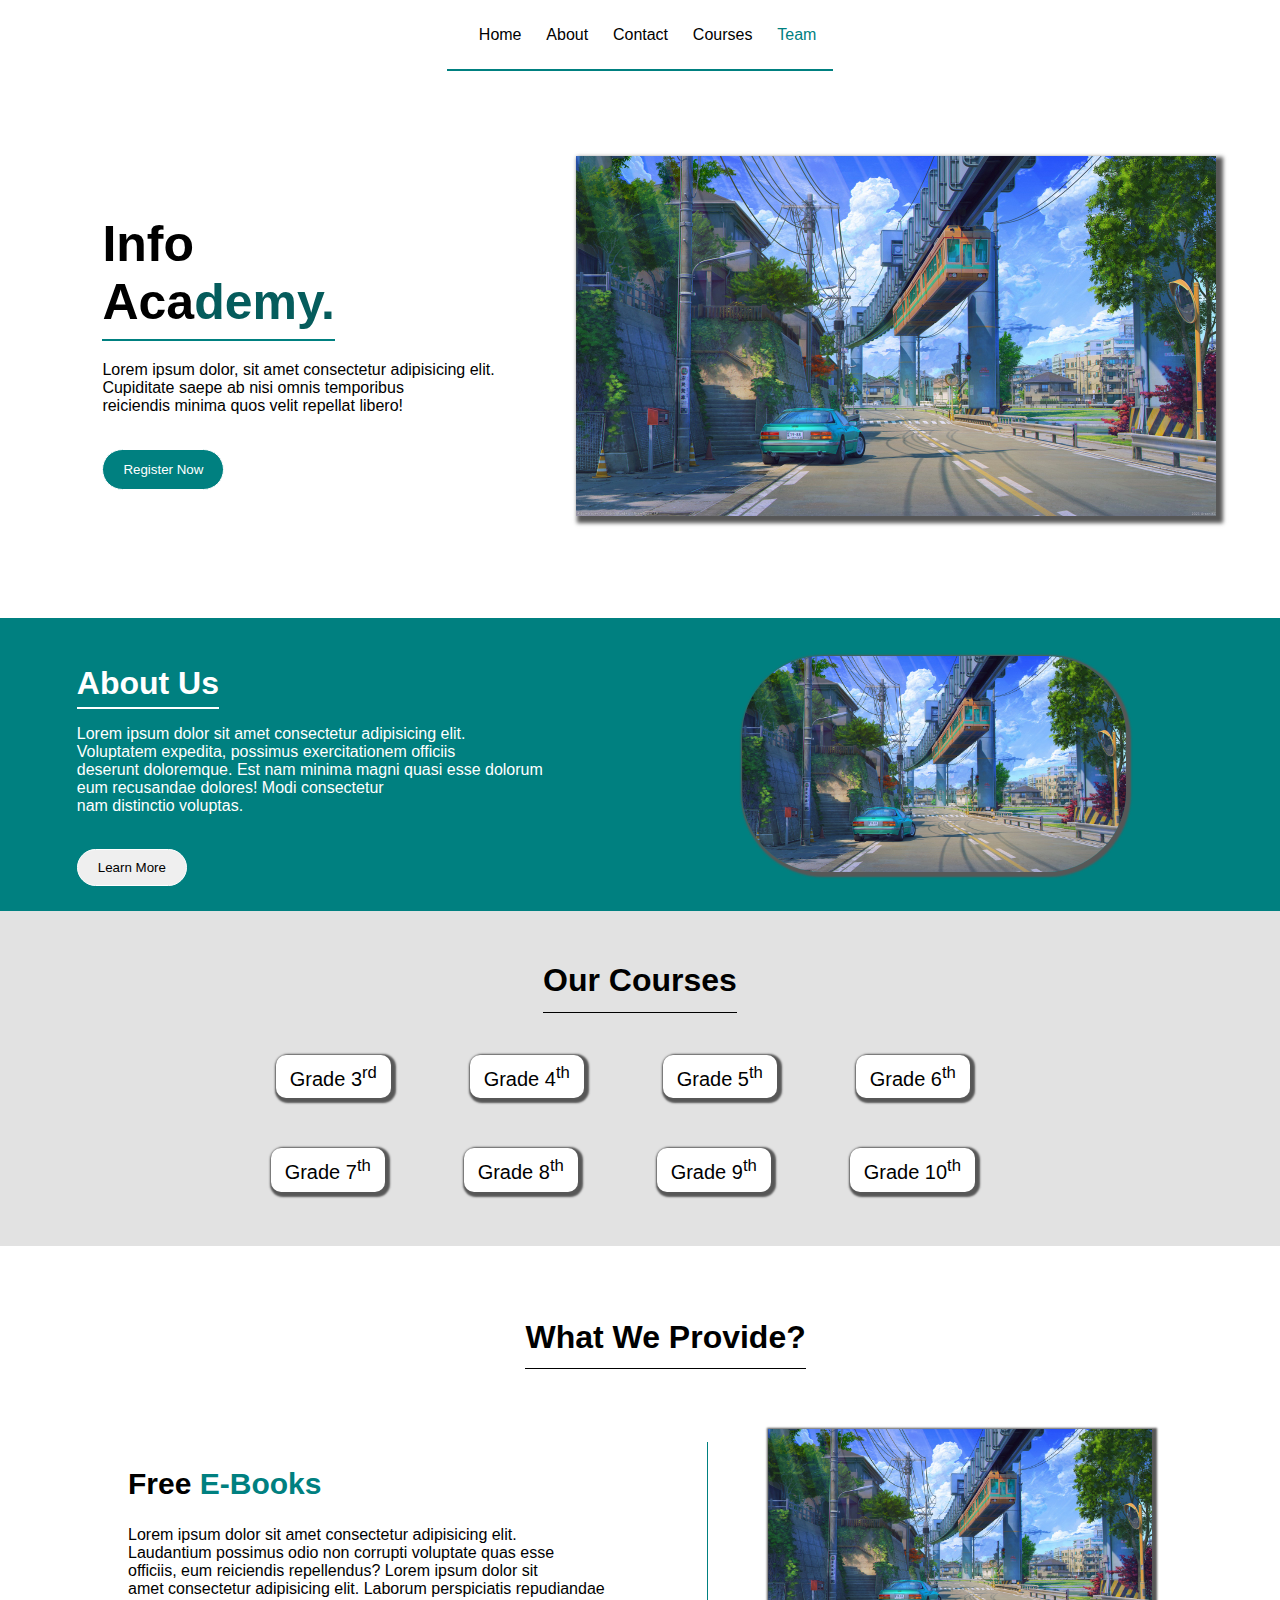
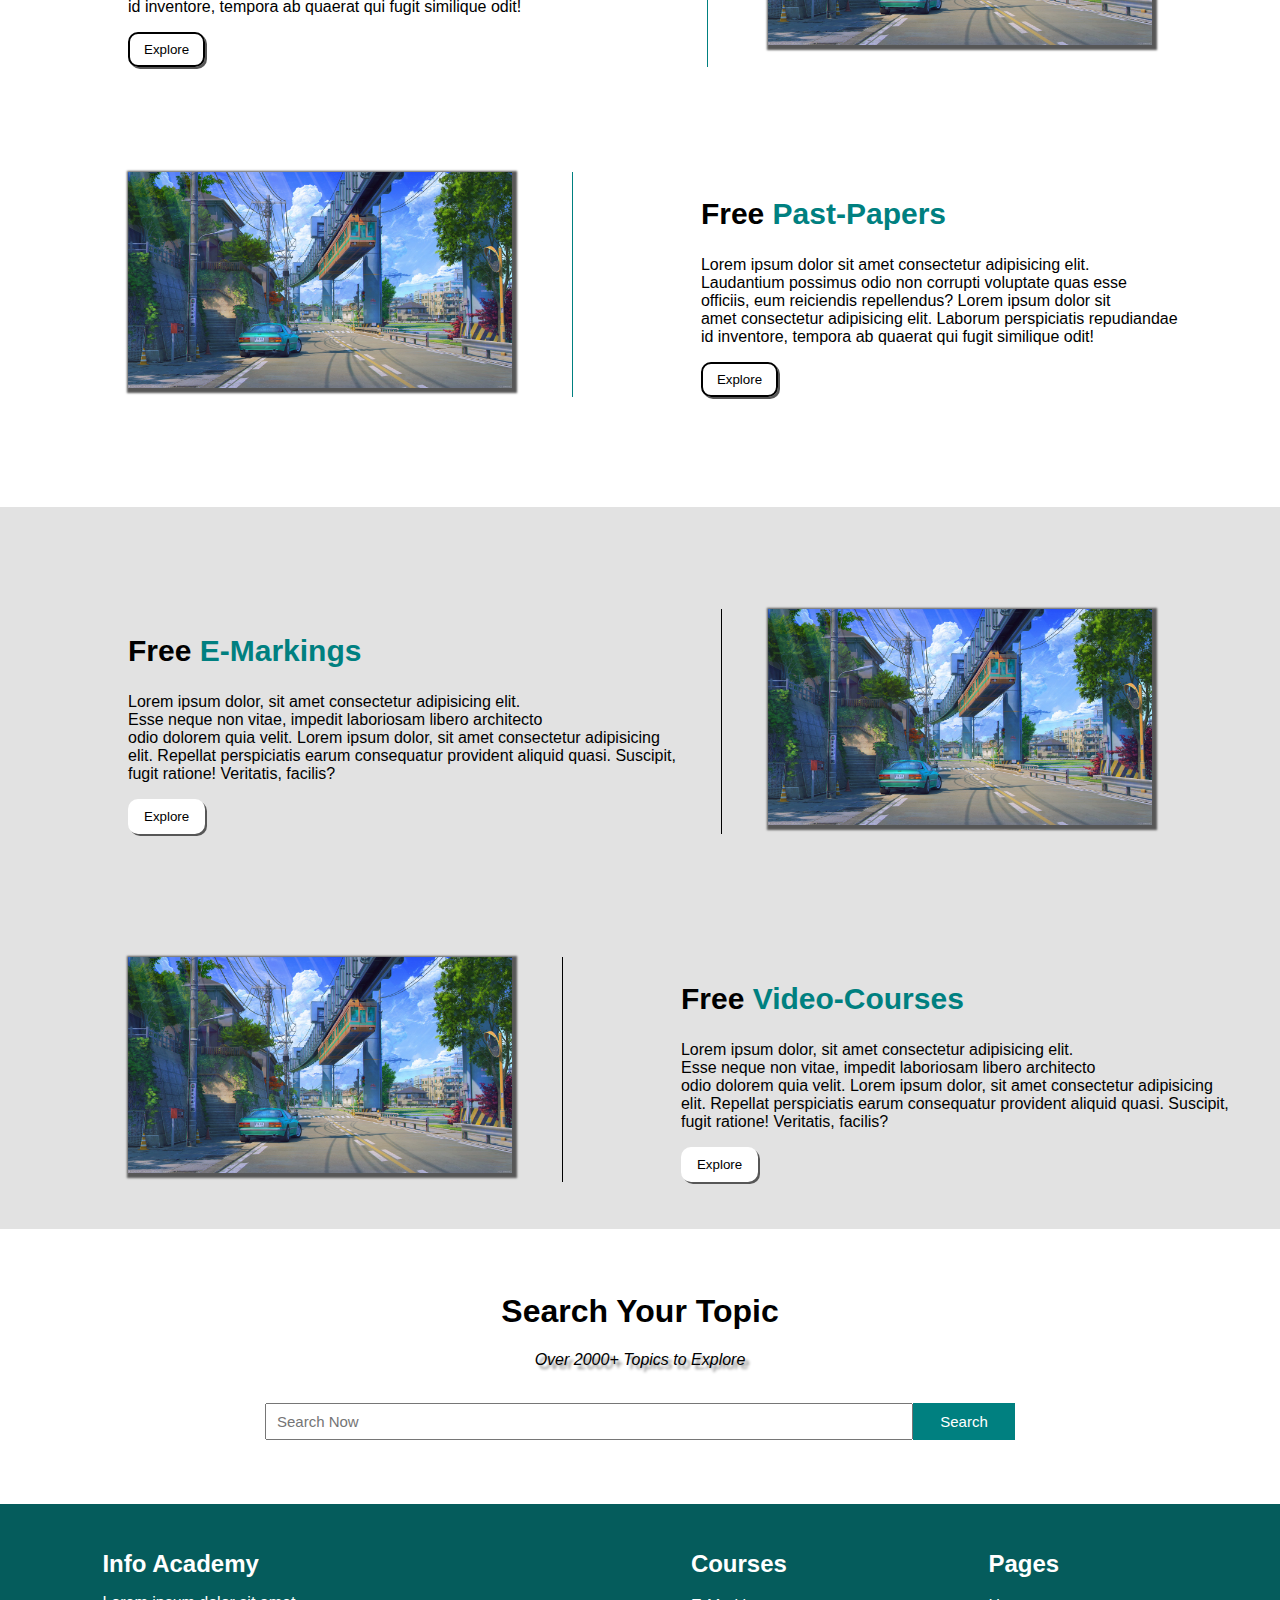
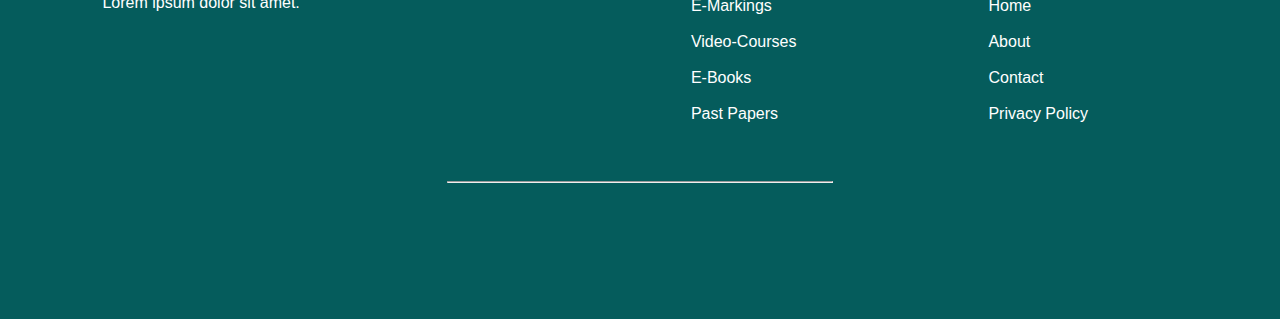
<file: index.html>
<!DOCTYPE html>
<html lang="en">
<head>
    <meta charset="UTF-8">
    <meta http-equiv="X-UA-Compatible" content="IE=edge">
    <meta name="viewport" content="width=device-width, initial-scale=1.0">
    <title>Home - Info Academy</title>
    <link rel="stylesheet" href="style.css">
</head>
<body>
    <header>
        <section class="nav">
            <ul>
                <li>Home</li>
                <li>About</li>
                <li>Contact</li>
                <li>Courses</li>
                <li style="color: teal;">Team</li>
            </ul>
        </section>
    </header>
    <hr class="headbreak">
    <main class="sec1">
        <div class="head">
            <h1>Info <br>Aca<span>demy.</span></h1>
            <p>Lorem ipsum dolor, sit amet consectetur adipisicing elit.<br> Cupiditate saepe ab nisi omnis temporibus<br> reiciendis minima quos velit repellat libero!</p>
            <br>
            <button>Register Now</button>
        </div>
        <img src="/Images/wp9556293-cute-anime-street-wallpapers.jpg" alt="Picture" width="50%">
    </main>

    <main class="sec2">
        <div class="head">
            <h1>About Us</h1>
            <p>Lorem ipsum dolor sit amet consectetur adipisicing elit.<br> Voluptatem expedita, possimus exercitationem officiis<br> deserunt doloremque. Est nam minima magni quasi esse dolorum<br> eum recusandae dolores! Modi consectetur<br> nam distinctio voluptas.</p>
            <br>
            <button>Learn More</button>
        </div>
        <img src="/Images/wp9556293-cute-anime-street-wallpapers.jpg" alt="Picture" width="30%">
    </main>

    <main class="sec3">
        <div class="head">
            <h1>Our Courses</h1>
        </div>
        <div class="lists">
        <div class="list1">
            <ul>
                <li>Grade 3<sup>rd</sup></li>
                <li>Grade 4<sup>th</sup></li>
                <li>Grade 5<sup>th</sup></li>
                <li>Grade 6<sup>th</sup></li>
            </ul>
        </div>
        <br>
        <div class="list2">
            <ul>
                <li>Grade 7<sup>th</sup></li>
                <li>Grade 8<sup>th</sup></li>
                <li>Grade 9<sup>th</sup></li>
                <li>Grade 10<sup>th</sup></li>
            </ul>
        </div>
    </div>
    </main>

    <main class="sec4">
    <div class="head">
        <h1>What We Provide?</h1>
    </div>
    <div class="books">
        <h2>Free<span> E-Books</span></h2>
        <p>Lorem ipsum dolor sit amet consectetur adipisicing elit.<br> Laudantium possimus odio non corrupti voluptate quas esse<br> officiis, eum reiciendis repellendus? Lorem ipsum dolor sit<br> amet consectetur adipisicing elit. Laborum perspiciatis repudiandae<br> id inventore, tempora ab quaerat qui fugit similique odit!</p>
        <button>Explore</button>
    </div>
    <img style="float: right; margin-top: 3%; margin-right: 10%; box-shadow: 2px 2px 2px 3px rgb(87, 87, 87);" src="/Images/wp9556293-cute-anime-street-wallpapers.jpg" alt="Free E-Books" width="30%">
    <br><br><br><br>
    <img style="margin-top: 4%; margin-left: 10%; box-shadow: 2px 2px 2px 3px rgb(87, 87, 87);" src="/Images/wp9556293-cute-anime-street-wallpapers.jpg" alt="Past Papers" width="30%">
    <div class="pastpapers">
        <h2>Free<span> Past-Papers</span></h2>
        <p>Lorem ipsum dolor sit amet consectetur adipisicing elit.<br> Laudantium possimus odio non corrupti voluptate quas esse<br> officiis, eum reiciendis repellendus? Lorem ipsum dolor sit<br> amet consectetur adipisicing elit. Laborum perspiciatis repudiandae<br> id inventore, tempora ab quaerat qui fugit similique odit!</p>
        <button>Explore</button>
    </div>
    </main>
    <main class="sec5">
    <div class="facility">
        <div class="emarking">
            <h2>Free <span>E-Markings</span></h2>
            <p>Lorem ipsum dolor, sit amet consectetur adipisicing elit.<br> Esse neque non vitae, impedit laboriosam libero architecto<br> odio dolorem quia velit. Lorem ipsum dolor, sit amet consectetur adipisicing<br> elit. Repellat perspiciatis earum consequatur provident aliquid quasi. Suscipit,<br> fugit ratione! Veritatis, facilis?</p>
            <button>Explore</button>
        </div>
        <img style="float: right; margin-top: 4%; margin-right: 10%; box-shadow: 2px 2px 2px 3px rgb(87, 87, 87);" src="/Images/wp9556293-cute-anime-street-wallpapers.jpg" alt="E-Markings" width="30%">
    </div>
    <br><br><br><br>
    <img style="margin-top: 4%; margin-left: 10%; box-shadow: 2px 2px 2px 3px rgb(87, 87, 87);" src="/Images/wp9556293-cute-anime-street-wallpapers.jpg" alt="Video-Courses" width="30%">
    <div class="vidcourses">
        <h2>Free <span>Video-Courses</span></h2>
        <p>Lorem ipsum dolor, sit amet consectetur adipisicing elit.<br> Esse neque non vitae, impedit laboriosam libero architecto<br> odio dolorem quia velit. Lorem ipsum dolor, sit amet consectetur adipisicing<br> elit. Repellat perspiciatis earum consequatur provident aliquid quasi. Suscipit,<br> fugit ratione! Veritatis, facilis?</p>
        <button>Explore</button>
    </div>
    </main>

    <main class="sec6">
        <div class="head">
            <h1>Search Your Topic</h1>
            <p><em>Over 2000+ Topics to Explore</em></p>
        </div>
        <br>
        <form action="/search.php">
            <input type="text" id="searchbar" placeholder="  Search Now">
            <button>Search</button>
        </form>
    </main>
    <footer>
        <div class="head">
            <h2>Info Academy</h2>
            <p>Lorem ipsum dolor sit amet.</p>
        </div>
        <div class="list1">
            <h2>Pages</h2>
                <li>Home</li>
                <br>
                <li>About</li>
                <br>
                <li>Contact</li>
                <br>
                <li>Privacy Policy</li>
        </div>
        <div class="list2">
            <h2>Courses</h2>
                <li>E-Markings</li>
                <br>
                <li>Video-Courses</li>
                <br>
                <li>E-Books</li>
                <br>
                <li>Past Papers</li>
        </div>
        <hr style="margin-top: 12%; width: 30%;">
    </footer>
</body>
</html>
</file>
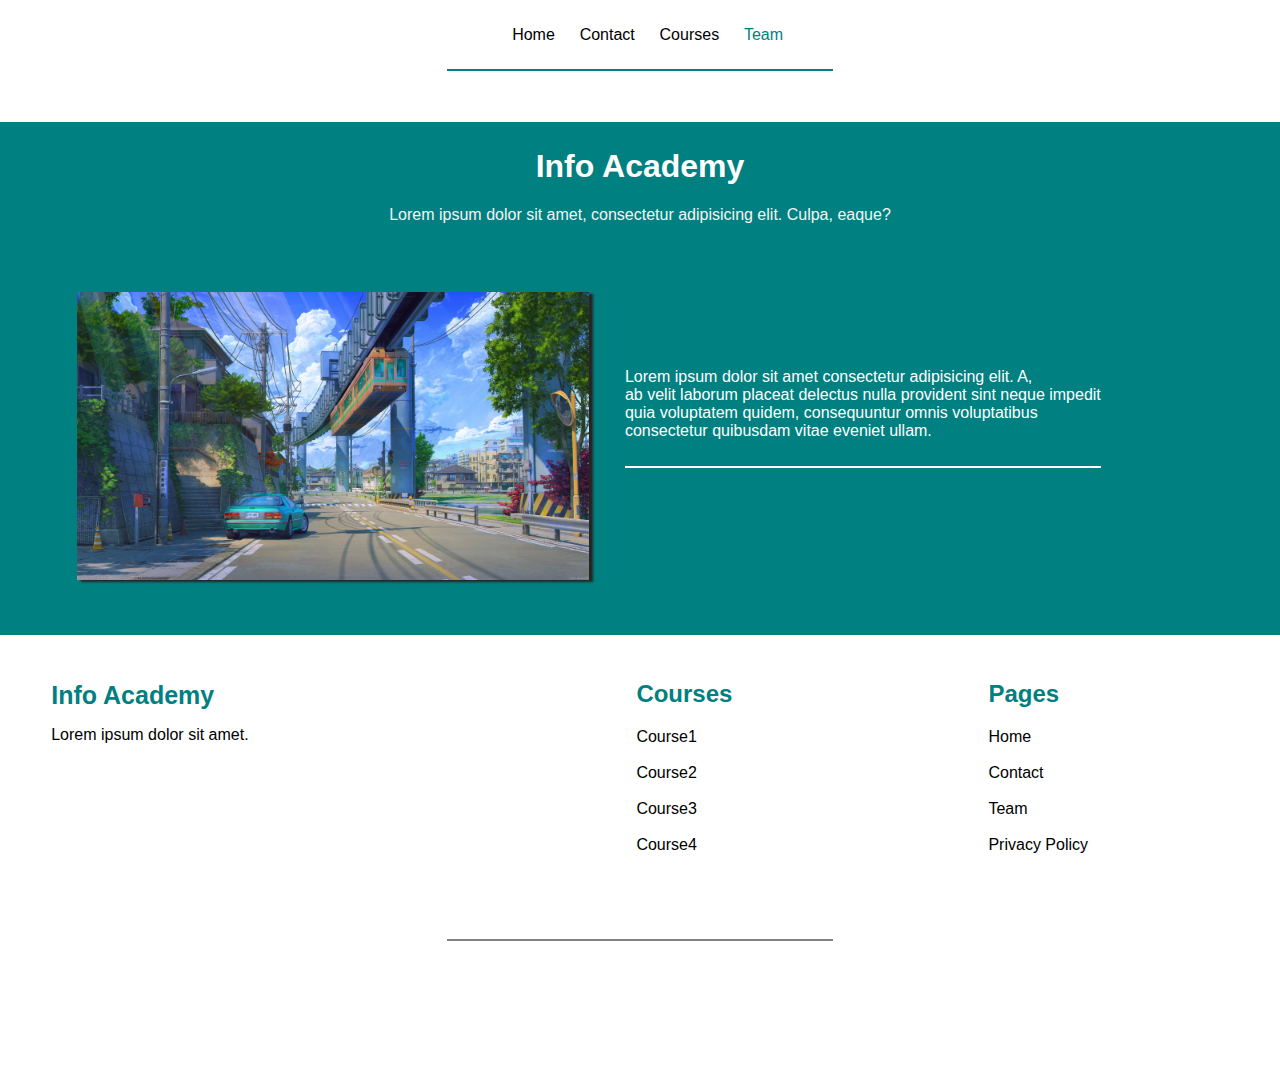
<file: Pages/about.html>
<!DOCTYPE html>
<html lang="en">
<head>
    <meta charset="UTF-8">
    <meta http-equiv="X-UA-Compatible" content="IE=edge">
    <meta name="viewport" content="width=device-width, initial-scale=1.0">
    <title>About Us</title>
    <link rel="stylesheet" href="about.css">
</head>
<body>
    <header>
        <section class="nav">
            <ul>
                <li>Home</li>
                <li>Contact</li>
                <li>Courses</li>
                <li style="color: teal;">Team</li>
            </ul>
        </section>
    </header>
    <hr class="headbreak">
    <main class="sec1">
    <div class="head">
        <h1>Info Academy</h1>
        <p>Lorem ipsum dolor sit amet, consectetur adipisicing elit. Culpa, eaque?</p>
    </div>
    <img src="/Images/wp9556293-cute-anime-street-wallpapers.jpg" alt="aboutus" width="40%">
    <p class="e">Lorem ipsum dolor sit amet consectetur adipisicing elit. A,<br> ab velit laborum placeat delectus nulla provident sint neque impedit<br> quia voluptatem quidem, consequuntur omnis voluptatibus<br> consectetur quibusdam vitae eveniet ullam.</p>
    </main>
    <footer>
        <div class="head">
            <h2>Info Academy</h2>
            <p>Lorem ipsum dolor sit amet.</p>
        </div>
        <div class="list1">
            <h2>Pages</h2>
                <a>Home</a>
                <br><br>
                <a>Contact</a>
                <br><br>
                <a>Team</a>
                <br><br>
                <a>Privacy Policy</a>
        </div>
        <div class="list2">
            <h2>Courses</h2>
                <a>Course1</a>
                <br><br>
                <a>Course2</a>
                <br><br>
                <a>Course3</a>
                <br><br>    
                <a>Course4</a>
        </div>
        <hr class="footer">
    </footer>
</body>
</html>
</file>
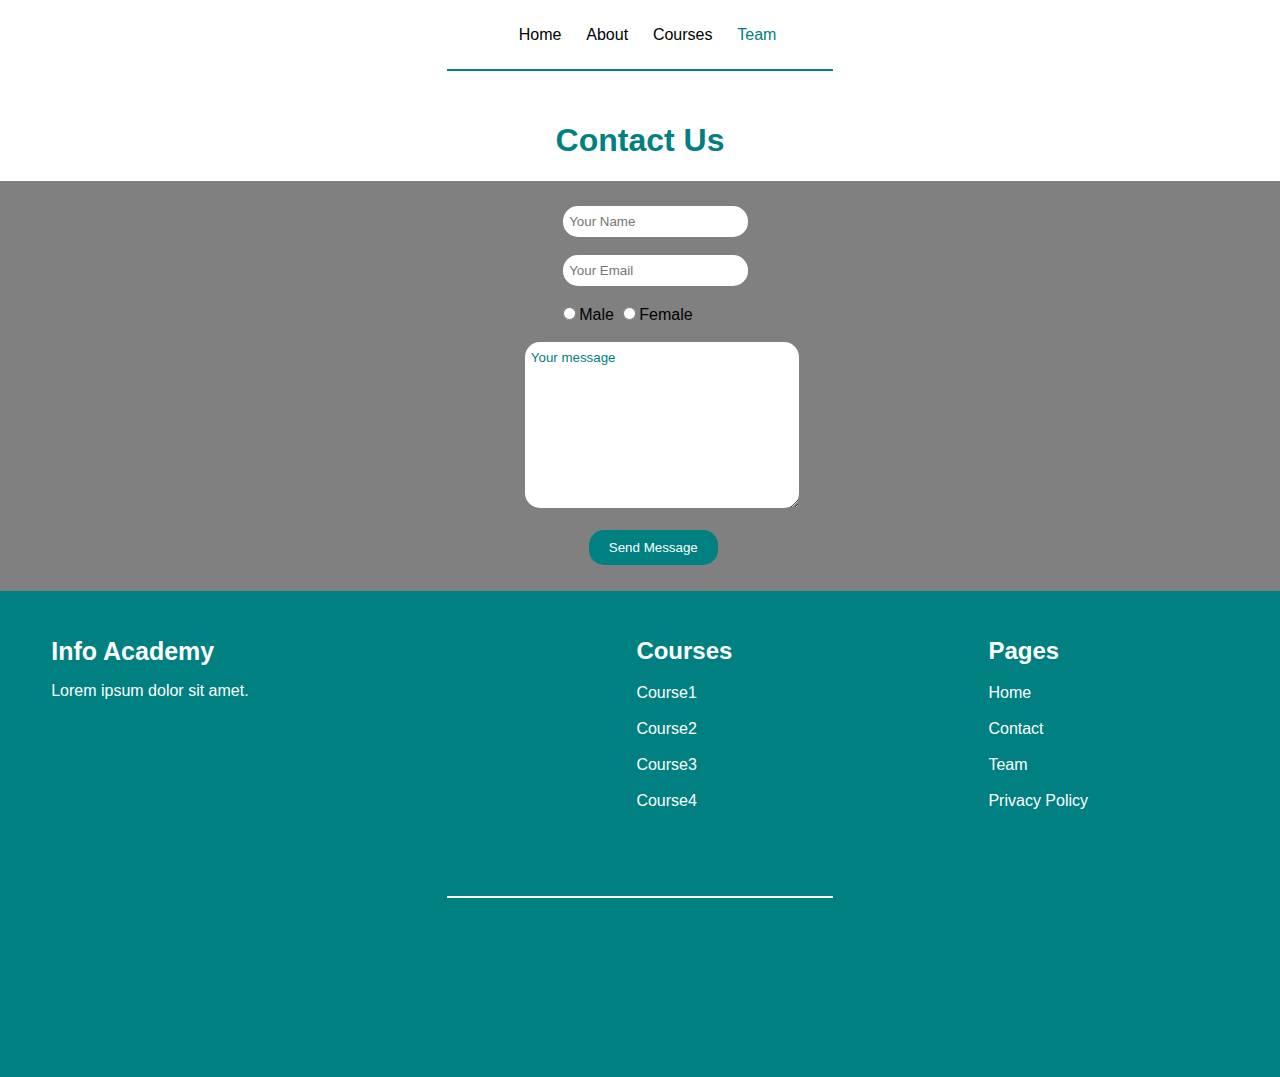
<file: Pages/contact.html>
<!DOCTYPE html>
<html lang="en">
<head>
    <meta charset="UTF-8">
    <meta http-equiv="X-UA-Compatible" content="IE=edge">
    <meta name="viewport" content="width=device-width, initial-scale=1.0">
    <title>Contact - Info Academy</title>
    <link rel="stylesheet" href="contact.css">
</head>
<body>
    <header>
        <section class="nav">
            <ul>
                <li>Home</li>
                <li>About</li>
                <li>Courses</li>
                <li style="color: teal;">Team</li>
            </ul>
        </section>
        <hr class="headbreak">
    </header>
    <main>
        <div class="no2">
            <h1>Contact Us</h1>
            <form action="/contact.pjp">
                <input type="text" id="username" placeholder="Your Name">
                <br><br>
                <input type="email" id="email" placeholder="Your Email">
                <br><br>
                <input type="radio" id="male">Male
                <input type="radio" id="female">Female
                <br><br>
                <textarea name="message" id="message" cols="30" rows="10">Your message</textarea>
                <br><br>
                <button>Send Message</button>
            </form>
        </div>
    </main>
    <footer>
        <div class="head">
            <h2>Info Academy</h2>
            <p>Lorem ipsum dolor sit amet.</p>
        </div>
        <div class="list1">
            <h2>Pages</h2>
                <a>Home</a>
                <br><br>
                <a>Contact</a>
                <br><br>
                <a>Team</a>
                <br><br>
                <a>Privacy Policy</a>
        </div>
        <div class="list2">
            <h2>Courses</h2>
                <a>Course1</a>
                <br><br>
                <a>Course2</a>
                <br><br>
                <a>Course3</a>
                <br><br>    
                <a>Course4</a>
        </div>
        <hr class="footer">
    </footer>
</body>
</html>
</file>
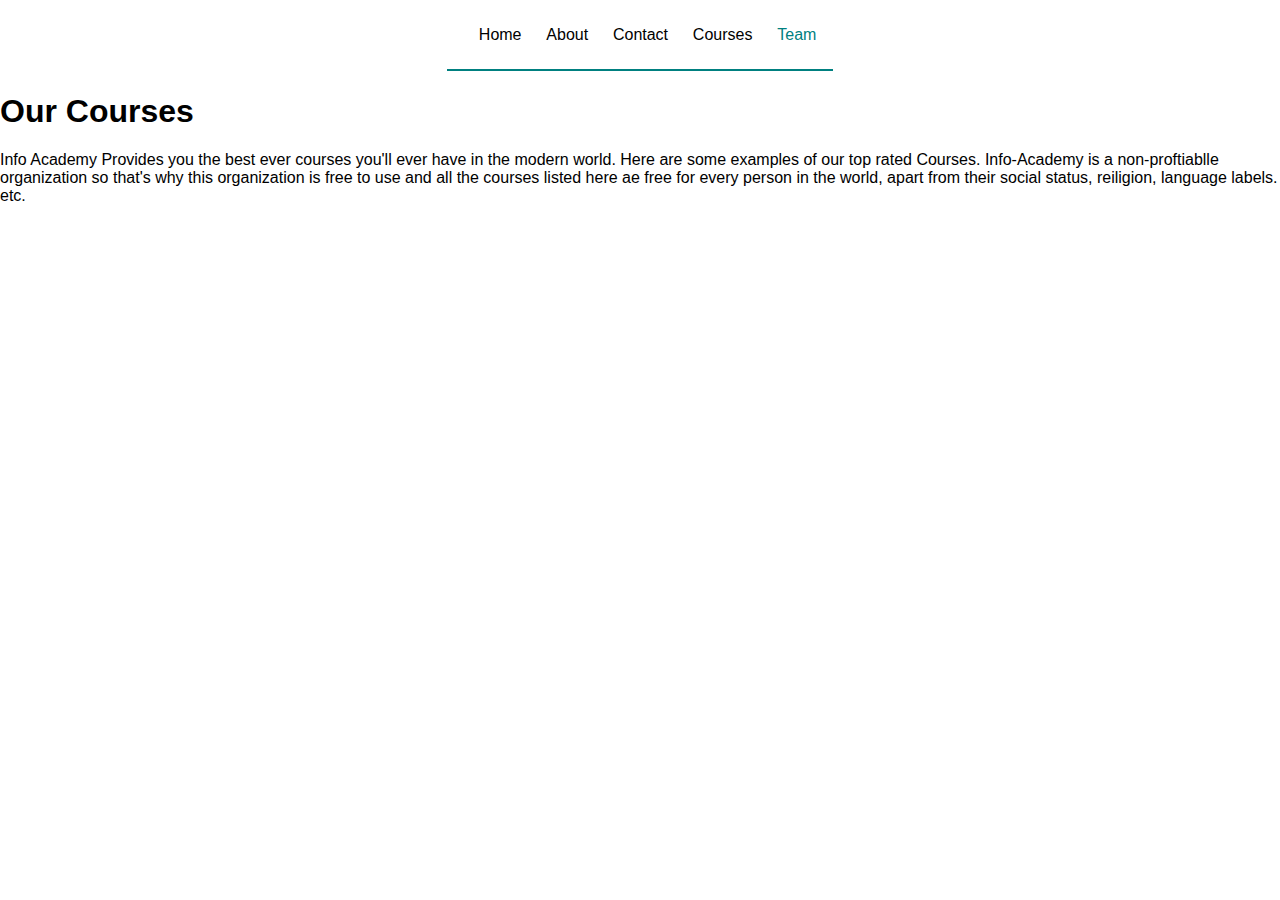
<file: Pages/courses.html>
<!DOCTYPE html>
<html lang="en">
<head>
    <meta charset="UTF-8">
    <meta http-equiv="X-UA-Compatible" content="IE=edge">
    <meta name="viewport" content="width=device-width, initial-scale=1.0">
    <title>Courses - Info Academy</title>
    <link rel="stylesheet" href="courses.css">
</head>
<body>
    <header>
        <section class="nav">
            <ul>
                <li>Home</li>
                <li>About</li>
                <li>Contact</li>
                <li>Courses</li>
                <li style="color: teal;">Team</li>
            </ul>
        </section>
    </header>
    <hr class="headbreak">
    <main>
        <section class="main1">
        <h1>Our Courses</h1>
        <p>Info Academy Provides you the best ever courses you'll ever have in the modern world. Here are some examples of our top rated Courses. Info-Academy is a non-proftiablle organization so that's why this organization is free to use and all the courses listed here ae free for every person in the world, apart from their social status, reiligion, language labels. etc.</p>
        </section>
    </main>
    <footer>

    </footer>
</body>
</html>
</file>
<file: style.css>
*{
    font-family: 'Gill Sans', 'Gill Sans MT', Calibri, 'Trebuchet MS', sans-serif;
}
body{
    margin: 0%;
    padding: 0%;
}
header .nav ul{
    display: flex;
    justify-content: center;
    margin-top: 2%;
}
header .nav ul li{
    list-style: none;
    display: inline-block;
    padding-right: 2%;
}
.headbreak{
    border: teal 0.5px solid;
    width: 30%;
    margin-top: 2%;
}
.sec1{
    padding-bottom: 10%;
}
.sec1 .head{
    display: inline-block;
    margin-top: 8%;
    margin-left: 8%;
}
.sec1 .head h1{
    display: inline-block;
    padding-bottom: 2%;
    margin-bottom: 1%;
    font-size: 50px;
    border-bottom: teal 2px solid;
}
.sec1 .head h1 span{
    color: rgb(5, 92, 92);
}
.sec1 .head button{
    padding: 12px 20px;
    border-radius: 30px;
    background-color: teal;
    color: white;
    border: white 1px solid;
    cursor: pointer;
}
.sec1 .head button:hover{
    color: black;
    border: black 2px solid;
    background-color: transparent
}
.sec1 img{
    float: right;
    margin-top: 6%;
    margin-right: 5%;
    box-shadow: 4px 4px 4px 3px rgb(87, 87, 87);
}

.sec2{
    background-color: teal;
    padding-bottom: 2%;
}
.sec2 .head{
    display: inline-block;
    padding-top: 2%;
    margin-left: 6%;
    color: white;
}
.sec2 .head h1{
    display: inline-block;
    border-bottom: white 2px solid;
    padding-bottom: 1%;
    margin-bottom: 0%;
}
.sec2 .head button{
    padding: 10px 20px;
    border-radius: 30px;
    border: white 1px solid
}
.sec2 .head button:hover{
    background-color: teal;
    border: white 2px solid;
    color: white;
    cursor: pointer;
}
.sec2 img{
    float: right;
    margin-top: 3%;
    margin-right: 12%;
    border-radius: 80px;
    box-shadow: 2px 2px 2px 3px rgb(87, 87, 87);
}
.sec3{
    background-color: rgb(226, 226, 226);
    padding-bottom: 3%;
}
.sec3 .head{
    display: flex;
    justify-content: center;    
    padding-top: 4%;
}
.sec3 .head h1{
    display: inline-block;
    margin-top: 0%;
    text-align: center;
    border-bottom: black 1px solid;
    padding-bottom: 1%;
    margin-bottom: 2%;
}
.sec3 .lists{
    text-align: center;
}
.sec3 .lists .list1 li{
    list-style: none;
    display: inline-block;
    font-size: 20px;
    margin-right: 6%;
    padding: 8px 14px;
    background-color: white;
    border-radius: 10px;
    box-shadow: 2px 2px 2px 3px rgb(87, 87, 87);
}
.sec3 .lists .list1 li:hover{
    background-color: teal;
    color: white;
}
.sec3 .lists .list2 li{
    list-style: none;
    display: inline-block;
    font-size: 20px;
    margin-right: 6%;
    padding: 8px 14px;
    background-color: white;
    border-radius: 10px;
    box-shadow: 2px 2px 2px 3px rgb(87, 87, 87);
}
.sec3 .lists .list2 li:hover{
    background-color: teal;
    color: white;
}
.sec4{
    padding-bottom: 3%;
}
.sec4 .head{
    margin-top: 4%;
    margin-left: 4%;
    text-align: center;
}
.sec4 .head h1{
    display: inline-block;
    border-bottom: black 1px solid;
    padding-bottom: 1%;
}
.sec4 .books{
    display: inline-block;
    margin-top: 4%;
    margin-left: 10%;
    border-right: teal 1px solid;
    padding-right: 8%;
}
.sec4 .books button{
    padding: 8px 14px;
    border: black 2px solid;
    background-color: transparent;
    border-radius: 10px;
    box-shadow: 2px 2px rgb(87, 87, 87);
    cursor: pointer;
}
.sec4 .books button:hover{
    background-color: teal;
    color: white;
    border: white 2px solid;
}
.sec4 .books h2{
    font-size: 30px;
}
.sec4 .books h2 span{
    color: teal;
}
.sec4 .pastpapers{
    float: right;
    margin-top: 4%;
    margin-right: 8%;
    border-left: teal 1px solid;
    padding-left: 10%;
}
.sec4 .pastpapers h2{
    font-size: 30px;
}
.sec4 .pastpapers h2 span{
    color: teal;
}
.sec4 .pastpapers button{
    padding: 8px 14px;
    border: black 2px solid;
    background-color: transparent;
    border-radius: 10px;
    box-shadow: 2px 2px rgb(87, 87, 87);
    cursor: pointer;
}
.sec4 .pastpapers button:hover{
    background-color: teal;
    color: white;
    border: white 2px solid;
}
.facility{
    margin-top: 6%;
    padding-top: 4%;
}
.sec5{
    background-color: rgb(226, 226, 226);
    padding-bottom: 4%;
}
.sec5 .emarking{
    display: inline-block;
    margin-top: 4%;
    border-right: black 1px solid;
    padding-right: 3.5%;
    margin-left: 10%;
    color: black;
}
.sec5 .emarking h2{
    font-size: 30px;
}
.sec5 .emarking h2 span{
    color: teal;
}
.sec5 .emarking button{
    padding: 8px 14px;
    border: white 2px solid;
    background-color: white;
    border-radius: 10px;
    box-shadow: 2px 2px rgb(87, 87, 87);
    cursor: pointer;
}
.sec5 .emarking button:hover{
    background-color: teal;
    color: white;
    border: white 2px solid;
}
.sec5 .vidcourses{
    float: right;
    color: black;
    margin-top: 4%;
    margin-right: 4%;
    border-left: black 1px solid;
    padding-left: 9.2%;
}
.sec5 .vidcourses h2{
    font-size: 30px;
}
.sec5 .vidcourses h2 span{
    color: teal;
}
.sec5 .vidcourses button{
    padding: 8px 14px;
    border: white 2px solid;
    background-color: white;
    border-radius: 10px;
    box-shadow: 2px 2px rgb(87, 87, 87);
    cursor: pointer;
}
.sec5 .vidcourses button:hover{
    background-color: teal;
    color: white;
    border: white 2px solid;
}

.sec6{
    background-color: white;
    padding-bottom: 5%;
}
.sec6 .head h1{
    margin-top: 0%;
    text-align: center;
    padding-top: 5%;
}
.sec6 .head p{
    text-align: center;
    text-shadow: 4px 4px 3px gray;
}
.sec6 form{
    display: flex;
    justify-content: center;
}
.sec6 form #searchbar{
    width: 50%;
    padding-top: 8px;
    padding-bottom: 8px;
    color: teal;
    font-size: 15px;
}
.sec6 form #searchbar::placeholder{
    font-size: 15px
}
.sec6 form button{
    background-color: teal;
    border: 2px teal solid;
    color: white;
    padding-left: 2%;
    padding-right: 2%;
    font-size: 15px;
    cursor: pointer;
}

footer{
    color: white;
    background-color: rgb(5, 92, 92);
    padding-bottom: 10%;
}
footer .head{
    display: inline-block;
    padding-top: 2%;
    margin-left: 8%;
}
footer .head h2{
    margin-bottom: 0%;
}
footer .list1{
    margin-right: 15%;
    margin-top: 2%;
    float: right;
}
footer .list1 li{
    list-style: none;
}
footer .list2{
    margin-right: 15%;
    margin-top: 2%;
    float: right;
}
footer .list2 li{
    list-style: none;
}
</file>
<file: Pages/about.css>
*{
    font-family: 'Gill Sans', 'Gill Sans MT', Calibri, 'Trebuchet MS', sans-serif;
}
body{
    margin: 0%;
    padding: 0%;
}
header .nav ul{
    display: flex;
    justify-content: center;
    margin-top: 2%;
}
header .nav ul li{
    list-style: none;
    display: inline-block;
    padding-right: 2%;
}
.headbreak{
    border: teal 0.5px solid;
    width: 30%;
    margin-top: 2%;
}

.sec1{
    background-color: teal;
    padding-bottom: 4%;
}
.sec1 .head{
    text-align: center;
    margin-top: 4%;
}
.sec1 .head h1{
    padding-top: 2%;
    color: white;
}
.sec1 .head p{
    color: whitesmoke;
}
.sec1 img{
    margin-left: 6%;
    margin-top: 4%;
    box-shadow: 4px 2px 2px rgb(37, 37, 37);
}
.sec1 .e{
    color: white;
    float: right;
    margin-top: 10%;
    margin-right: 14%;
    display: inline-block;
    border-bottom: white 2px solid;
    padding-bottom: 2%;
    margin-bottom: 0%;
} 

footer .head{
    display: inline-block;
    margin-left: 4%;
    margin-top: 2%;
}
footer .head h2{
    color: teal;
    font-size: 25px;
    padding-bottom: 0%;
    margin-bottom: 0%;
}
footer .list1{
    float: right;
    margin-top: 2%;
    margin-right: 15%;
}
footer .list1 h2{
    color: teal;
}
footer .list2{
    float: right;
    margin-top: 2%;
    margin-right: 20%;
}
footer .list2 h2{
    color: teal;
}
footer hr{
    margin-top: 14%;
    margin-bottom: 10%;
    width: 30%;
    border: gray solid 1px;
}
</file>
<file: Pages/contact.css>
*{
    font-family: 'Gill Sans', 'Gill Sans MT', Calibri, 'Trebuchet MS', sans-serif;
}
body{
    margin: 0%;
    padding: 0%;
}
header .nav ul{
    display: flex;
    justify-content: center;
    margin-top: 2%;
}
header .nav ul li{
    list-style: none;
    display: inline-block;
    padding-right: 2%;
}
.headbreak{
    border: teal 0.5px solid;
    width: 30%;
    margin-top: 2%;
}
main .no2 h1{
    text-align: center;
    margin-top: 4%;
    color: teal;
}
main .no2 form{
    background-color: gray;
    padding-bottom: 2%;
}
#username{
    border-radius: 15px;
    padding-top: 8px;
    padding-bottom: 8px;
    padding-left: 6px;
    padding-right: 30px;
    outline: none;
    margin-top: 2%;
    margin-left: 44%;
    color: teal;
    border: none;
}
#email{
    border-radius: 15px;
    padding-top: 8px;
    padding-bottom: 8px;
    padding-left: 6px;
    padding-right: 30px;
    outline: none;
    /* margin-top: 2%; */
    margin-left: 44%;
    border: none;
    color: teal;
}
#male{
    /* border-radius: 15px; */
    /* padding-top: 8px;
    padding-bottom: 8px;
    padding-left: 6px;
    padding-right: 30px; */
    color: white;
    /* margin-top: 2%; */
    margin-left: 44%;
}
#message{
    border-radius: 15px;
    padding-top: 8px;
    padding-bottom: 8px;
    padding-left: 6px;
    padding-right: 30px;
    outline: none;
    /* margin-top: 2%; */
    margin-left: 41%;
    border: none;
    color: teal;
}
main .no2 form button{
    padding: 10px 20px;
    border-radius: 15px;
    border: none;
    background-color: teal;
    color: white;
    margin-left: 46%;
    text-shadow: 4px 4px 4px 4px gray;           
}

footer{
    background-color: teal;
    color: white;
    padding-bottom: 4%;
}
footer .head{
    display: inline-block;
    margin-left: 4%;
    margin-top: 2%;
}
footer .head h2{
    /* color: teal; */
    font-size: 25px;
    padding-bottom: 0%;
    margin-bottom: 0%;
}
footer .list1{
    float: right;
    margin-top: 2%;
    margin-right: 15%;
}
footer .list2{
    float: right;
    margin-top: 2%;
    margin-right: 20%;
}
footer hr{
    margin-top: 14%;
    margin-bottom: 10%;
    width: 30%;
    border: white solid 1px;
}
</file>
<file: Pages/courses.css>
*{
    font-family: 'Gill Sans', 'Gill Sans MT', Calibri, 'Trebuchet MS', sans-serif;
}
body{
    margin: 0%;
    padding: 0%;
}
header .nav ul{
    display: flex;
    justify-content: center;
    margin-top: 2%;
}
header .nav ul li{
    list-style: none;
    display: inline-block;
    padding-right: 2%;
}
.headbreak{
    border: teal 0.5px solid;
    width: 30%;
    margin-top: 2%;
}
</file>
